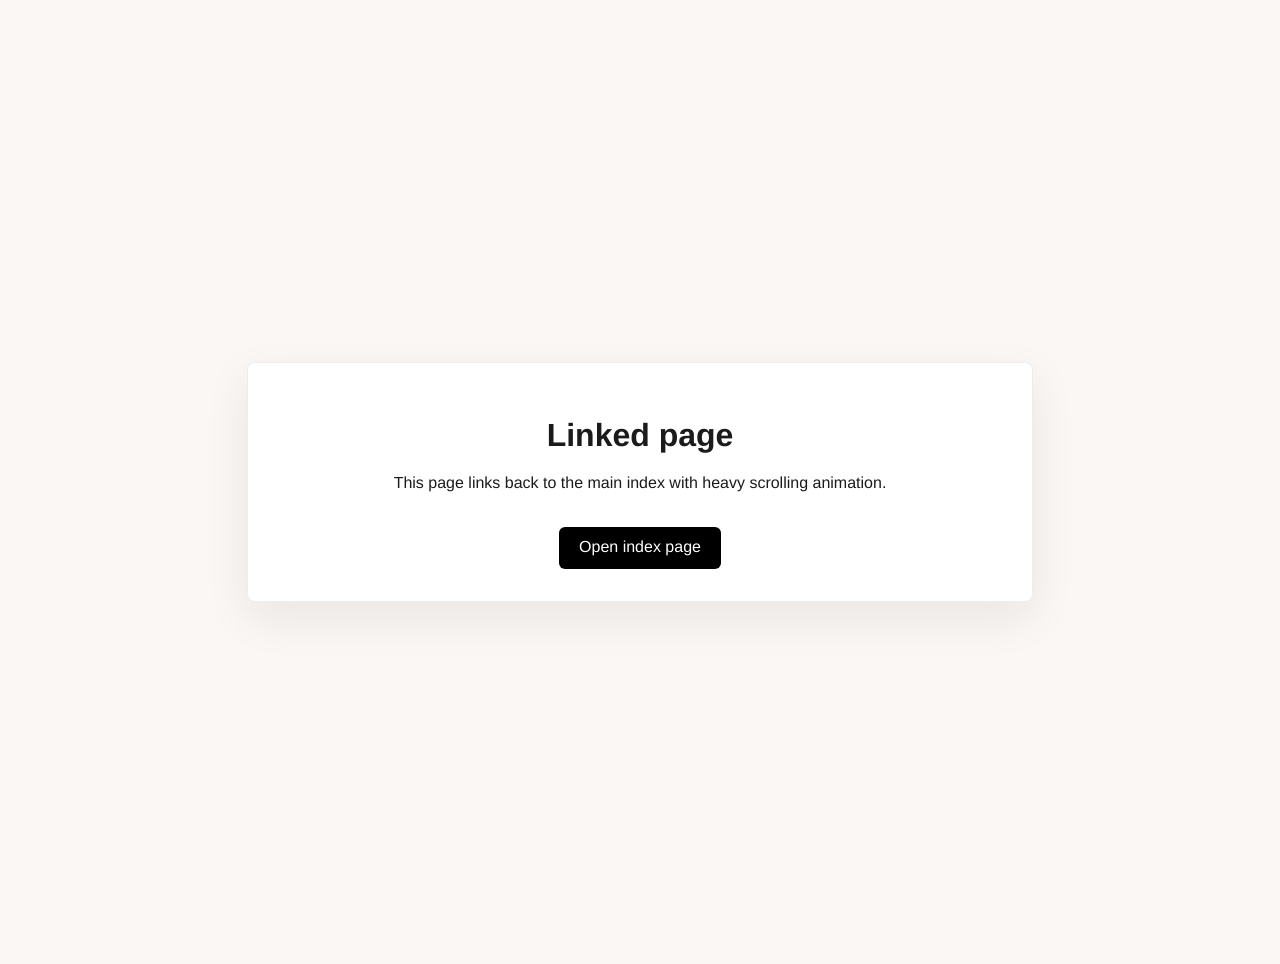
<file: index/linked.html>
<!doctype html>
<html lang="en">
  <head>
    <meta charset="utf-8" />
    <meta name="viewport" content="width=device-width,initial-scale=1" />
    <title>Linked Page — THE SOCIAL</title>
    <link href="static/thesocial_logo.ico" rel="icon" type="image/x-icon" />
    <link href="styles.css" rel="stylesheet" />
  </head>
  <body class="linked-page">
    <div class="link-card">
      <h1>Linked page</h1>
      <p>
        This page links back to the main index with heavy scrolling animation.
      </p>
      <a href="index.html">Open index page</a>
    </div>
  </body>
</html>
</file>
<file: index/styles.css>
body {
  background: #fbf7f5;
  color: #1c1b1b;
  font-family: "Outfit", sans-serif;
  -webkit-font-smoothing: antialiased;
  text-rendering: geometricPrecision;
  padding-top: 90px;
}

img {
  display: block;
}

button,
a {
  -webkit-tap-highlight-color: transparent;
}

button {
  cursor: pointer;
}

.material-symbols-outlined {
  font-variation-settings:
    "FILL" 0,
    "wght" 300,
    "GRAD" 0,
    "opsz" 24;
  vertical-align: middle;
}

.architectural-grid {
  display: grid;
  grid-template-columns: repeat(12, 1fr);
  gap: 16px;
}

.tracking-editorial {
  letter-spacing: -0.04em;
}

.tracking-label {
  letter-spacing: 0.25em;
}

.site-nav {
  box-shadow: 0 1px 0 rgb(28 27 27 / 0.05);
}

.site-brand {
  letter-spacing: -0.035em;
}

.nav-link {
  position: relative;
  color: #6b6f72;
  transition: color 180ms ease;
}

.nav-link:hover,
.nav-link.is-active {
  color: #000;
}

.nav-link.is-active::after {
  position: absolute;
  right: 0;
  bottom: -8px;
  left: 0;
  height: 1px;
  content: "";
  background: #00a3ff;
}

.soft-card,
.profile-card,
.event-card-hover,
.kinetic-scroll-item {
  transition:
    transform 360ms ease,
    border-color 360ms ease,
    box-shadow 360ms ease;
}

.soft-card:hover,
.profile-card:hover,
.event-card-hover:hover,
.kinetic-scroll-item:hover {
  transform: translateY(-4px);
}

.event-card-hover img,
.kinetic-scroll-item img,
.grayscale-reveal {
  transition:
    filter 700ms ease,
    transform 900ms cubic-bezier(0.2, 0.9, 0.2, 1),
    opacity 700ms ease;
}

.event-card-hover:hover img,
.kinetic-scroll-item:hover img,
.grayscale-reveal.revealed {
  filter: grayscale(0);
  transform: scale(1.03);
}

.event-hero {
  padding-top: 40px;
}

.member-hero {
  padding-top: 168px;
}

.member-modal {
  position: fixed;
  inset: 0;
  z-index: 100;
  display: grid;
  padding: 112px 32px 40px;
  overflow-y: auto;
  background: rgb(253 248 248 / 0.8);
  backdrop-filter: blur(16px) saturate(1.15);
  -webkit-backdrop-filter: blur(16px) saturate(1.15);
}

.member-modal.hidden {
  display: none;
}

.member-modal-close {
  position: fixed;
  top: 28px;
  right: 28px;
  z-index: 101;
  display: grid;
  width: 44px;
  height: 44px;
  place-items: center;
  font-family: "Outfit", sans-serif;
  font-size: 18px;
  font-weight: 500;
  line-height: 1;
  color: #1c1b1b;
  background: #fff;
  border: 1px solid rgb(28 27 27 / 0.12);
  border-radius: 999px;
  transition:
    color 180ms ease,
    background 180ms ease,
    transform 180ms ease;
}

.member-modal-close:hover {
  color: #fff;
  background: #1c1b1b;
  transform: scale(1.04);
}

.member-modal-panel {
  display: grid;
  grid-template-columns: minmax(280px, 420px) minmax(280px, 520px);
  gap: 48px;
  align-items: start;
  width: min(100%, 1040px);
  margin: 0 auto;
  padding: 28px;
  background: rgb(255 255 255 / 0.72);
  border: 1px solid rgb(255 255 255 / 0.7);
  border-radius: 24px;
  box-shadow:
    0 30px 90px rgb(28 27 27 / 0.18),
    inset 0 1px 0 rgb(255 255 255 / 0.85);
  backdrop-filter: blur(22px) saturate(1.2);
  -webkit-backdrop-filter: blur(22px) saturate(1.2);
}

.member-modal-portrait {
  display: grid;
  min-height: 560px;
  place-items: center;
  color: rgb(28 27 27 / 0.28);
  background: #e5e2e1;
  border: 1px solid rgb(28 27 27 / 0.08);
}

.member-modal-portrait .material-symbols-outlined {
  font-size: 56px;
}

.member-modal-about {
  margin-top: 10px;
  padding: 32px;
  background: rgb(255 255 255 / 0.78);
  border: 1px solid rgb(255 255 255 / 0.82);
  border-radius: 18px;
  box-shadow: 0 18px 60px rgb(28 27 27 / 0.08);
}

.custom-grid-border {
  border-right: 1px solid rgb(196 199 199 / 0.18);
  border-bottom: 1px solid rgb(196 199 199 / 0.18);
}

.hide-scrollbar {
  scrollbar-width: none;
}

.hide-scrollbar::-webkit-scrollbar {
  display: none;
}

.linked-page {
  display: grid;
  min-height: 100vh;
  padding: 24px;
  place-items: center;
}

.link-card {
  width: min(100%, 720px);
  padding: 32px;
  text-align: center;
  background: #fff;
  border: 1px solid rgb(28 27 27 / 0.08);
  border-radius: 8px;
  box-shadow: 0 16px 45px rgb(28 27 27 / 0.08);
}

.link-card a {
  display: inline-block;
  padding: 12px 20px;
  margin-top: 18px;
  color: #fff;
  text-decoration: none;
  background: #000;
  border-radius: 6px;
  transition: background 180ms ease;
}

.link-card a:hover {
  background: #00a3ff;
}

.video-overlay {
  background:
    linear-gradient(to bottom, rgb(0 0 0 / 0.35), rgb(0 0 0 / 0.7)),
    radial-gradient(circle at center, transparent 0, rgb(0 0 0 / 0.38) 72%);
}

.noir-gradient {
  background: linear-gradient(
    to top,
    rgb(0 0 0 / 0.78),
    rgb(0 0 0 / 0.08) 62%,
    transparent
  );
}

.live-indicator {
  animation: livePulse 1.8s ease-in-out infinite;
}

.text-accent-blue,
.text-secondary-accent {
  color: #00a3ff;
}

.bg-accent-blue,
.bg-secondary-accent {
  background-color: #00a3ff;
}

.border-accent-blue,
.border-secondary-accent {
  border-color: #00a3ff;
}

.hover\:text-accent-blue:hover,
.hover\:text-secondary-accent:hover {
  color: #00a3ff;
}

.hover\:bg-secondary-accent:hover {
  background-color: #00a3ff;
}

.hover\:border-secondary-accent\/40:hover {
  border-color: rgb(0 163 255 / 0.4);
}

.bg-secondary-accent\/5 {
  background-color: rgb(0 163 255 / 0.05);
}

.bg-secondary-accent\/10 {
  background-color: rgb(0 163 255 / 0.1);
}

.bg-accent-blue\/90 {
  background-color: rgb(0 163 255 / 0.9);
}

.border-accent-blue\/30 {
  border-color: rgb(0 163 255 / 0.3);
}

.font-label-sm {
  font-family: "Outfit", sans-serif;
  font-size: 11px;
  font-weight: 600;
  line-height: 1;
  letter-spacing: 0.15em;
}

.text-label-sm {
  font-size: 11px;
  line-height: 1;
}

.px-xs {
  padding-right: 4px;
  padding-left: 4px;
}

.py-xs {
  padding-top: 4px;
  padding-bottom: 4px;
}

.px-sm {
  padding-right: 8px;
  padding-left: 8px;
}

.py-sm {
  padding-top: 8px;
  padding-bottom: 8px;
}

.px-md {
  padding-right: 16px;
  padding-left: 16px;
}

.py-md {
  padding-top: 16px;
  padding-bottom: 16px;
}

.px-lg {
  padding-right: 24px;
  padding-left: 24px;
}

.py-lg {
  padding-top: 24px;
  padding-bottom: 24px;
}

.p-lg {
  padding: 24px;
}

.p-xl {
  padding: 40px;
}

.px-xl {
  padding-right: 40px;
  padding-left: 40px;
}

.py-xl {
  padding-top: 40px;
  padding-bottom: 40px;
}

.px-2xl {
  padding-right: 80px;
  padding-left: 80px;
}

.py-2xl {
  padding-top: 96px;
  padding-bottom: 96px;
}

.pt-2xl {
  padding-top: 96px;
}

.pb-2xl {
  padding-bottom: 96px;
}

.mb-xs {
  margin-bottom: 4px;
}

.mb-sm {
  margin-bottom: 8px;
}

.mb-md {
  margin-bottom: 16px;
}

.mb-lg {
  margin-bottom: 24px;
}

.mb-xl {
  margin-bottom: 40px;
}

.mb-2xl {
  margin-bottom: 80px;
}

.mt-md {
  margin-top: 16px;
}

.mt-xl {
  margin-top: 40px;
}

.mt-2xl {
  margin-top: 80px;
}

.gap-sm {
  gap: 8px;
}

.gap-md {
  gap: 16px;
}

.gap-lg {
  gap: 24px;
}

.gap-xl {
  gap: 40px;
}

.gap-base {
  gap: 8px;
}

@media (max-width: 767px) {
  .site-nav > div {
    padding-right: 24px;
    padding-left: 24px;
  }

  .site-brand {
    max-width: 220px;
    font-size: 17px;
    line-height: 1.05;
  }

  .px-2xl {
    padding-right: 24px;
    padding-left: 24px;
  }

  .py-2xl {
    padding-top: 72px;
    padding-bottom: 72px;
  }

  .event-hero {
    padding-top: 28px;
  }

  .member-hero {
    padding-top: 132px;
  }

  .member-modal {
    padding: 84px 16px 24px;
  }

  .member-modal-close {
    top: 18px;
    right: 18px;
  }

  .member-modal-panel {
    grid-template-columns: 1fr;
    gap: 22px;
    padding: 16px;
    border-radius: 20px;
  }

  .member-modal-portrait {
    min-height: 420px;
  }

  .member-modal-about {
    margin-top: 0;
    padding: 24px;
  }
}
</file>
